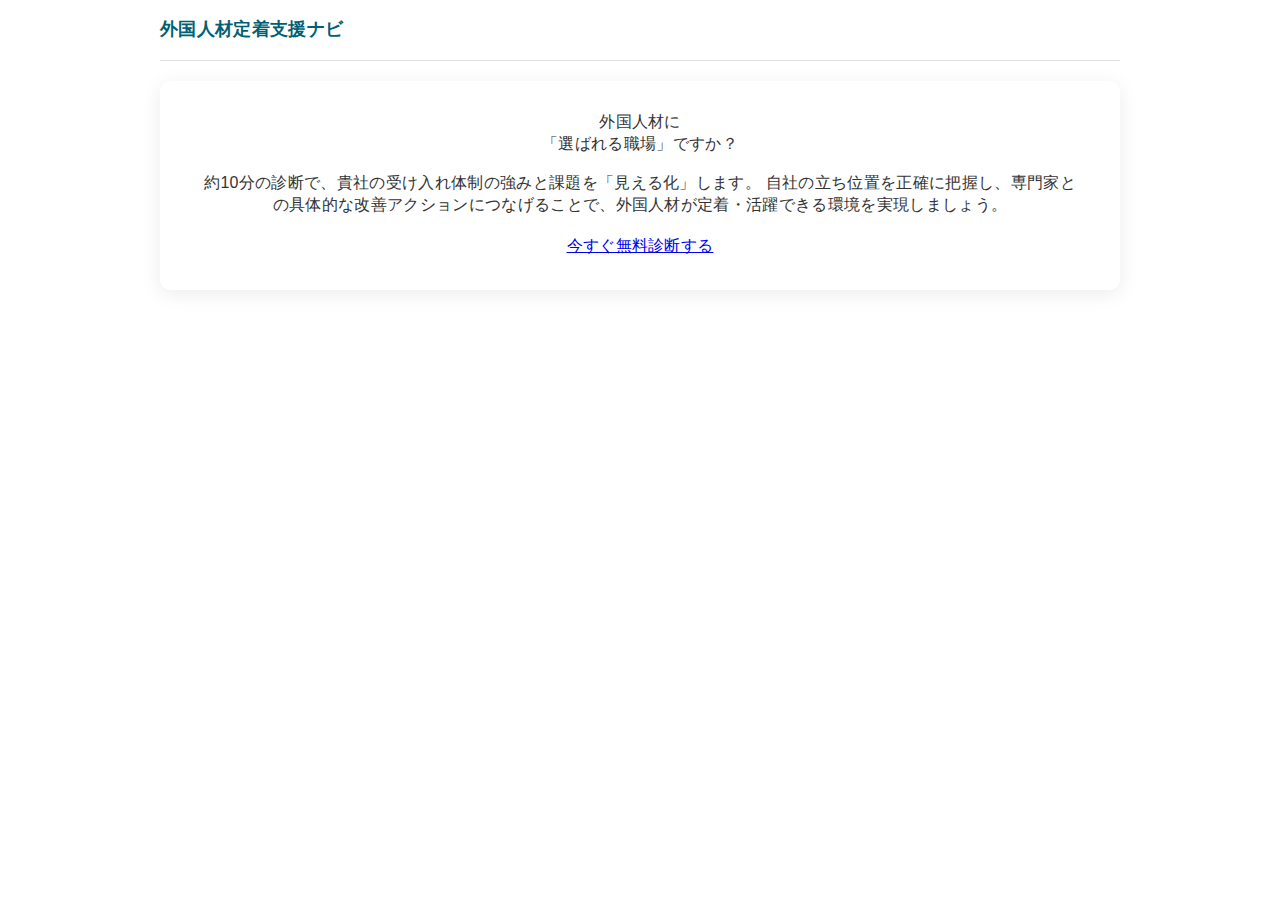
<file: index.html>
<!DOCTYPE html>
<html lang="ja">
<head>
    <meta charset="UTF-8">
    <meta name="viewport" content="width=device-width, initial-scale=1.0">
    <title>外国人材定着支援ナビ</title>
    <link rel="stylesheet" href="style.css">
</head>
<body>
    <div class="page-wrapper">
        <header class="global-header">
            <a href="index.html" class="header-logo">外国人材定着支援ナビ</a>
        </header>

        <div class="container top-container">
            <main class="top-main">
                <p class="catch-copy">
                    外国人材に<br>「選ばれる職場」ですか？
                </p>
                <p class="description">
                    約10分の診断で、貴社の受け入れ体制の強みと課題を「見える化」します。
                    自社の立ち位置を正確に把握し、専門家との具体的な改善アクションにつなげることで、外国人材が定着・活躍できる環境を実現しましょう。
                </p>
                <a href="quiz.html" class="start-button large-button">今すぐ無料診断する</a>
            </main>
        </div>
    </div>
    </body>
</html>
</file>
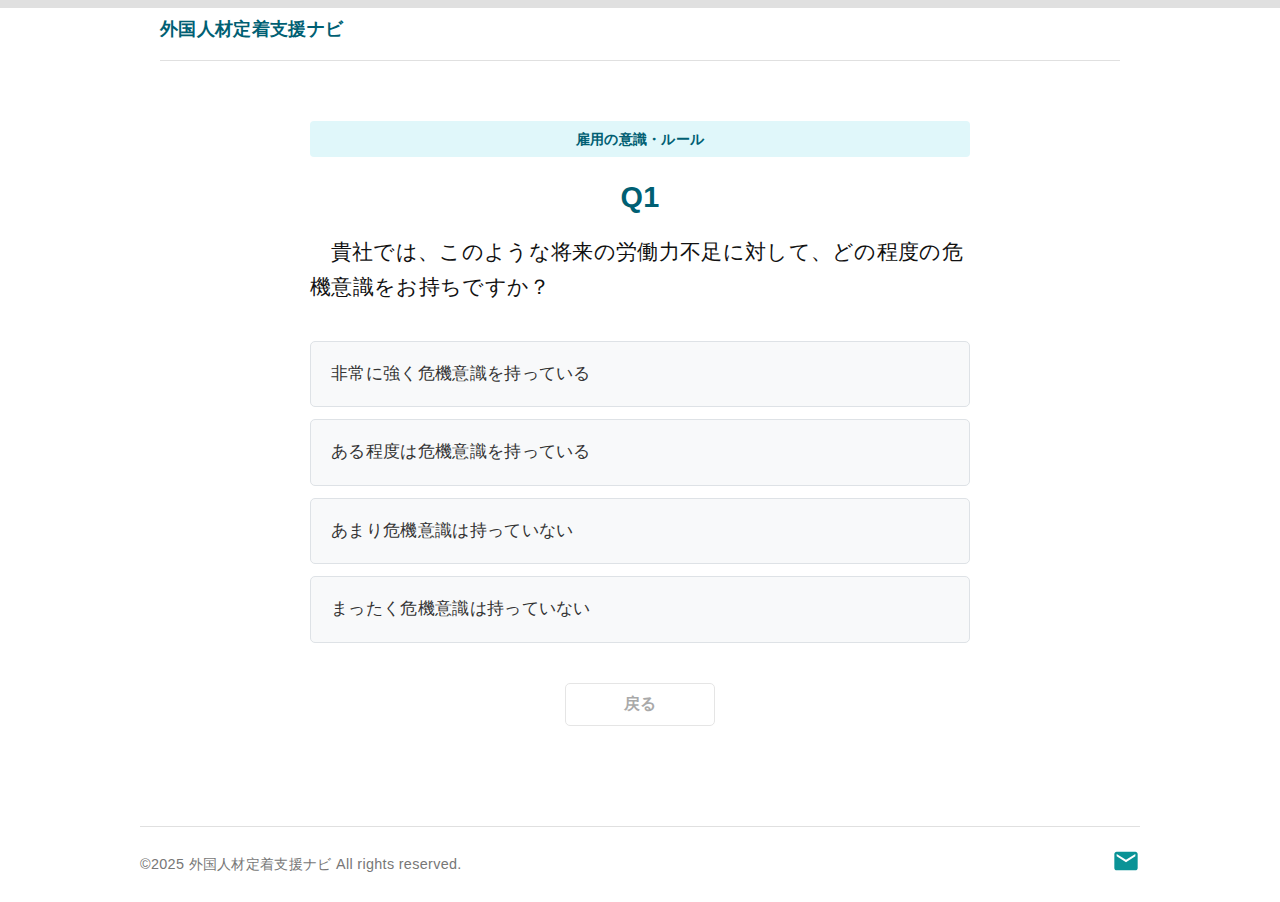
<file: quiz.html>
<!DOCTYPE html>
<html lang="ja">
<head>
    <meta charset="UTF-8">
    <meta name="viewport" content="width=device-width, initial-scale=1.0">
    <title>受け入れ体制診断 - 外国人材定着支援ナビ</title>
    <link rel="stylesheet" href="style.css">
</head>
<body>
    <div class="fixed-progress-bar">
        <div class="fixed-progress" style="width: 0%;"></div>
    </div>

    <div class="page-wrapper">
        <header class="global-header">
            <a href="index.html" class="header-logo">外国人材定着支援ナビ</a>
        </header>

        <div class="quiz-container" id="quiz-area">
            <p class="current-category">カテゴリ読み込み中...</p>
            
            <div class="quiz-content">
                <h2 class="question-number">Q1</h2>
                <p class="question-text">
                    質問テキスト読み込み中...
                </p>
                <div class="choices">
                    </div>
            </div>
            <button class="back-button" id="back-q-button" disabled>戻る</button>
        </div>

        <div class="freetext-container" id="freetext-area" style="display: none;">
            <h2>ご協力ありがとうございます</h2>
            <p class="description">
                最後に、現在貴社が外国人材の受け入れ・定着に関して抱えている、
                具体的なお困りごとや課題があれば自由にご記入ください。
            </p>
            
            <textarea id="freetext-concerns" placeholder="例：採用面接での見極めが難しい、入社後のコミュニケーションがうまくいかない、など" maxlength="500"></textarea>
            
            <button class="next-button" id="show-result-button">診断結果を見る</button>
        </div>
    </div>

    <footer class="global-footer">
        <p>©2025 外国人材定着支援ナビ All rights reserved.</p>
        
        <div class="footer-links">
            <a href="mailto:info@example.com" class="footer-contact-icon" aria-label="お問い合わせ">
                <svg xmlns="http://www.w3.org/2000/svg" viewBox="0 0 24 24" fill="currentColor" width="24" height="24">
                    <path d="M0 0h24v24H0z" fill="none"/>
                    <path d="M20 4H4c-1.1 0-1.99.9-1.99 2L2 18c0 1.1.9 2 2 2h16c1.1 0 2-.9 2-2V6c0-1.1-.9-2-2-2zm0 4l-8 5-8-5V6l8 5 8-5v2z"/>
                </svg>
            </a>
        </div>
    </footer>

    <script src="script.js"></script>
    <script src="header.js"></script> </body>
</html>
</file>
<file: style.css>
/* ===== 1. 基本スタイル ===== */
body {
    font-family: -apple-system, BlinkMacSystemFont, 'Segoe UI', Roboto, 'Helvetica Neue', Arial, 'Hiragino Kaku Gothic ProN', 'Hiragino Sans', Meiryo, sans-serif;
    /* ★ 背景を白に変更 (Coursera風) */
    background-color: #ffffff;
    color: #333;
    margin: 0;
    padding: 0;
    display: flex;
    flex-direction: column;
    align-items: center;
    min-height: 100vh;
    box-sizing: border-box;
    -webkit-font-smoothing: antialiased;
    -moz-osx-font-smoothing: grayscale;
    line-height: 1.7;
    letter-spacing: 0.02em;
}

/* ★ 全ページ共通コンテナ */
.page-wrapper {
    width: 100%;
    max-width: 1000px;
    padding: 0 20px 20px 20px;
    box-sizing: border-box;
    /* ★ flex-grow: 1; を削除 (フッターが本文のすぐ下に来るように変更) */
}

/* ★ 診断・結果ページ用のコンテナスタイル (index.htmlでは不使用) */
.container {
    /* ★★★ 白背景と影を「戻す」 (result.html で使用) ★★★ */
    background-color: #ffffff;
    box-shadow: 0 4px 20px rgba(0, 0, 0, 0.08);
    padding: 30px 40px;
    border-radius: 10px;
    text-align: center;
    width: 100%;
    max-width: 100%;
    margin: 20px 0;
    box-sizing: border-box;
}

h1, h2, h3, h4, h5, p {
    margin: 0 0 1em 0;
    line-height: 1.4;
}

/* ===== 2. 共通ヘッダー ===== */
.global-header {
    width: 100%;
    padding: 15px 0;
    text-align: left;
    max-width: 1000px;
    box-sizing: border-box;
    /* ★ ヘッダー下に境界線を追加 (Coursera風) */
    padding-bottom: 15px;
    border-bottom: 1px solid #e0e0e0;
}
.header-logo {
    font-size: 1.1em;
    font-weight: bold;
    color: #005f73;
    text-decoration: none;
    transition: color 0.2s ease;
}
.header-logo:hover {
    color: #0a9396;
}

/* ===== 3. ★★★ トップページ (hero-section) ★★★ */
.hero-section {
    display: grid;
    grid-template-areas: 
        "text image"
        "btn  image";
    grid-template-columns: 1.5fr 1fr; 
    grid-template-rows: auto auto;    
    align-items: center;
    gap: 20px 40px; 
    padding: 40px 0;
    margin-top: 20px;
    width: 100%;
    box-sizing: border-box;
}

.hero-text {
    grid-area: text; 
    text-align: left;
    padding-right: 0;
    box-sizing: border-box;
}

.hero-catch-copy {
    font-size: 2.2em; 
    font-weight: 900;
    color: #005f73;
    line-height: 1.3;
    margin-bottom: 20px;
    text-align: left; 
}

.hero-description {
    font-size: 1.125em; 
    color: #333;
    margin-bottom: 0; 
    line-height: 1.6; 
    text-align: left; 
}

.hero-cta-button {
    grid-area: btn; 
    justify-self: start; 
    
    background-color: #0a9396; 
    color: white;
    font-size: 1.2em;
    font-weight: bold;
    border: none;
    padding: 15px 35px;
    border-radius: 5px;
    cursor: pointer;
    transition: background-color 0.3s ease, transform 0.2s ease;
    text-decoration: none;
    display: inline-block;
    box-shadow: 0 4px 15px rgba(10, 147, 150, 0.3);
    margin-top: 10px;
}
.hero-cta-button:hover {
    background-color: #005f73; 
    transform: translateY(-2px);
}

.hero-image-placeholder {
    grid-area: image; 
    min-height: 350px;
    background-color: transparent; 
    border-radius: 8px;
    display: flex;
    align-items: center;
    justify-content: center;
    overflow: hidden; 
}

.hero-image-placeholder lottie-player {
    width: 100%;
    height: 100%;
    display: block;
}


/* ===== 4. ★★★ 診断画面 (.quiz-container) ★★★ */
.fixed-progress-bar {
    position: fixed;
    top: 0;
    left: 0;
    width: 100%;
    height: 8px;
    background-color: #e0e0e0;
    z-index: 2000;
}
.fixed-progress {
    height: 100%;
    background-color: #0a9396;
    transition: width 0.3s ease;
}

.quiz-container { 
    max-width: 700px;
    margin: 40px auto;
    padding: 20px;
    text-align: left; 
    box-sizing: border-box;
}

.current-category {
    font-size: 0.9em; font-weight: bold; color: #005f73; text-align: center;
    margin-bottom: 20px; padding: 8px; background-color: #e0f7fa; border-radius: 4px;
}

.quiz-content {
    min-height: 350px;
    display: flex;
    flex-direction: column;
}
.question-number { 
    font-size: 1.8em; 
    color: #005f73; 
    margin-bottom: 10px; 
    text-align: center;
}
.question-text {
    font-size: 1.3em;
    line-height: 1.7;
    margin-bottom: 30px;
    min-height: 4em;
    display: flex;
    align-items: center;
    color: #111;
    text-align: left;
    text-indent: 1em;
    width: 100%;
}
.choices { 
    display: flex; 
    flex-direction: column; 
    gap: 12px; 
    width: 100%;
}

.choice-item { position: relative; }

.choice-item label {
    display: block;
    background-color: #f8f9fa; 
    border: 1px solid #dee2e6;
    border-radius: 5px; 
    padding: 18px 20px;
    cursor: pointer; 
    transition: background-color 0.3s, border-color 0.3s, transform 0.2s ease, padding 0.1s ease;
    text-align: left;
    width: 100%;
    box-sizing: border-box;
}
.choice-item input[type="radio"] { 
    position: absolute; opacity: 0; width: 0; height: 0;
}
.choice-item label span {
    flex-grow: 1; line-height: 1.7; font-size: 1.05em; color: #333;
}
.choice-item label:hover { 
    background-color: #e0f7fa; border-color: #0a9396; transform: translateY(-2px);
}
.choice-item label.choice-selected,
.choice-item input[type="radio"]:checked + label {
    background-color: #f0fafa;
    border-color: #0a9396;
    border-width: 2px;
    font-weight: bold;
    padding: 17px 19px;
}


/* ===== 5. ★★★ 自由記述欄 (.freetext-container) ★★★ */
.freetext-container { 
    max-width: 700px;
    margin: 40px auto;
    padding: 20px;
    box-sizing: border-box;
    text-align: left; 
}
.freetext-container h2 {
    font-size: 1.8em; color: #005f73; text-align: center; margin-bottom: 20px;
}
.freetext-container p.description {
    font-size: 1.3em; line-height: 1.7; color: #111;
    text-align: left; text-indent: 1em; margin-bottom: 30px; font-weight: normal;
}
.freetext-container textarea {
    width: 100%; min-height: 150px; box-sizing: border-box; padding: 10px;
    border: 1px solid #dee2e6; border-radius: 5px;
    font-size: 1em; font-family: inherit; margin-bottom: 20px; line-height: 1.7;
}

.next-button {
    background-color: #0a9396; color: white; font-size: 1.1em; font-weight: bold;
    border: none; padding: 12px 30px; border-radius: 5px; cursor: pointer;
    transition: background-color 0.3s ease; display: block; margin: 20px auto 0;
    width: 200px; text-align: center; text-decoration: none;
}
.next-button:hover { background-color: #005f73; }

.back-button {
    background-color: #ffffff; color: #555; font-size: 1em; font-weight: bold;
    border: 1px solid #ccc; padding: 10px 25px; border-radius: 5px;
    cursor: pointer; transition: background-color 0.3s ease, border-color 0.3s ease;
    display: block; margin: 40px auto 0; width: 150px; text-align: center;
}
.back-button:hover:not(:disabled) { background-color: #f8f9fa; border-color: #999; }
.back-button:disabled { opacity: 0.5; cursor: not-allowed; }


/* ===== 6. ★★★ 結果表示画面 (.result-container) ★★★ */
.result-container { 
    max-width: 100%; padding: 0;
}
.result-banner {
    padding: 30px 40px; border-radius: 10px 10px 0 0; color: white;
    text-align: center; margin-bottom: 30px;
}
.result-banner p { font-size: 1.3em; font-weight: bold; margin: 0 0 10px 0; }
.result-banner h3 {
    font-size: 3.0em; font-weight: 900; margin: 0;
    font-variant-numeric: tabular-nums;
}

.overall-result-area { margin-bottom: 40px; padding: 0 30px; }
.chart-container {
    min-width: 350px; width: 100%; max-width: 600px; height: 400px;
    margin: 30px auto; position: relative;
}
#radar-chart { max-width: 100%; max-height: 100%; }

.overall-comment {
    background-color: #f8f9fa; border: 1px solid #dee2e6; border-radius: 8px;
    padding: 20px; text-align: left;
}
.overall-comment h4 {
    color: #005f73; margin-bottom: 10px; font-size: 1.2em;
    border-bottom: 1px solid #ccc; padding-bottom: 5px;
}
#overall-comment-text { font-size: 1em; line-height: 1.7; margin-bottom: 0; text-indent: 1em; }
#overall-comment-text strong { color: inherit; font-weight: 900; }


/* ===== 6b. 詳細結果（アコーディオン） ===== */
.detailed-results-section { padding: 0 30px; }
.detailed-results-section h4 {
    border-bottom: 2px solid #005f73; padding-bottom: 5px; margin-bottom: 20px; font-size: 1.3em;
}
.result-card {
    background-color: #ffffff; border: 1px solid #dee2e6; border-radius: 8px;
    margin-bottom: 15px; box-shadow: 0 2px 8px rgba(0,0,0,0.05); 
    overflow: hidden; transition: all 0.3s ease;
}
.card-header {
    display: flex; align-items: center; padding: 15px 40px 15px 20px;
    background-color: #f8f9fa; border-bottom: 1px solid #dee2e6;
    cursor: pointer; position: relative; transition: background-color 0.2s ease;
}
.result-card:not(.is-open) .card-header:hover { background-color: #f0f0f0; }
.card-header::after {
    content: '▼'; font-size: 1em; color: #777; position: absolute;
    right: 20px; top: 50%; transform: translateY(-50%) rotate(0deg);
    transition: transform 0.3s ease-out;
}
.result-card.is-open .card-header::after { transform: translateY(-50%) rotate(180deg); }

.card-header .title-block { flex-grow: 1; text-align: left; }
.card-header .category-name { font-weight: bold; font-size: 1.2em; color: #005f73; margin: 0; }
.card-header .rank-block {
    font-size: 1.1em; font-weight: bold; padding: 5px 0px;
    border-radius: 5px; color: #333; white-space: nowrap;
}
.card-header .rank-percentage { font-size: 0.9em; font-weight: normal; color: #555; margin-left: 8px; }
.card-header .rank-block-na { font-size: 1.1em; font-weight: normal; color: #777; padding: 5px 0; margin-left: 15px; }

.card-body { 
    padding: 0; max-height: 0; overflow: hidden;
    transition: max-height 0.4s ease-out, padding 0.4s ease-out;
}
.result-card.is-open .card-body {
    max-height: 1500px; padding: 10px 0; transition: max-height 0.6s ease-in, padding 0.4s ease-in;
}

.answer-detail-list { list-style-type: none; padding: 0; margin: 0; }
.answer-item {
    display: flex; justify-content: space-between; align-items: flex-start;
    padding: 12px 20px; border-bottom: 1px solid #f0f0f0; gap: 15px;
    cursor: pointer; transition: background-color 0.2s ease;
}
.answer-label {
    font-weight: bold; font-size: 0.95em; color: #333;
    flex: 0 0 140px; text-align: left; line-height: 1.5; margin: 0;
}
.answer-row {
    flex-grow: 1; display: flex; justify-content: space-between;
    align-items: flex-start; gap: 15px;
}
.answer-choice {
    font-size: 0.9em; color: #555; flex-grow: 1; padding: 0; text-align: left; line-height: 1.5;
}
.answer-rank, .answer-rank-na {
    font-size: 0.95em; font-weight: bold; flex-shrink: 0; min-width: 60px;
    text-align: center; padding: 2px 5px; box-sizing: border-box; line-height: 1.5;
}
.answer-item.rank-d-highlight {
    background-color: #fff5f5; border-left: 4px solid #dc3545; padding-left: 16px;
}
.answer-item:last-child { border-bottom: none; }
.answer-item:hover { background-color: #f8f9fa; }

.concerns-section { padding: 0 30px; margin-bottom: 30px; }
.concerns-section .inner-box {
    text-align: left; background-color: #fdfaee; border: 1px solid #faeac7;
    border-radius: 8px; padding: 20px 25px;
}
.concerns-section h4 { color: #005f73; margin-bottom: 10px; }
#concerns-text { font-size: 1em; line-height: 1.7; margin: 0; white-space: pre-wrap; }

/* ランク別バナー色 */
.rank-bg-s { background-color: #28a745; }
.rank-bg-a { background-color: #28a745; }
.rank-bg-b { background-color: #0a9396; }
.rank-bg-c { background-color: #dc3545; }
.rank-bg-d { background-color: #dc3545; }


/* ===== 7. モーダル（ポップアップ） ===== */
.modal-overlay {
    position: fixed; top: 0; left: 0; width: 100%; height: 100%;
    background-color: rgba(0, 0, 0, 0.6);
    /* ★★★ 初期状態を display: none に変更 (×残りを防止) ★★★ */
    display: none; 
    justify-content: center; align-items: center;
    z-index: 1000;
    /* transition は display では効かないため削除 */
}
.modal-overlay.visible { 
    display: flex; /* visibleクラスがついたら flex で表示 */
}

.modal-content {
    background-color: #ffffff; padding: 30px; border-radius: 8px;
    box-shadow: 0 4px 20px rgba(0, 0, 0, 0.2); width: 90%; max-width: 600px;
    text-align: left;
}
.modal-header {
    display: flex; justify-content: space-between; align-items: center;
    border-bottom: 1px solid #dee2e6; padding-bottom: 15px; margin-bottom: 20px;
}
.modal-header h4 { color: #005f73; font-size: 1.3em; margin: 0; }
.modal-close-button {
    font-size: 1.8em; font-weight: bold; color: #aaa; background: none;
    border: none; cursor: pointer; line-height: 1;
}
.modal-close-button:hover { color: #333; }
.modal-body p { font-size: 1.1em; line-height: 1.7; margin: 0; }


/* ===== 8. 結果フッターボタン ===== */
.result-footer-buttons {
    display: flex; justify-content: space-between; align-items: center;
    margin-top: 40px; border-top: 1px solid #eee; padding: 30px;
}
.result-footer-buttons .next-button { margin: 0; }
.result-footer-buttons .back-button {
    margin: 0; background-color: #005f73; border-color: #005f73;
    color: white; font-size: 1em; padding: 12px 30px;
}
.result-footer-buttons .back-button:hover:not(:disabled) { background-color: #0a9396; }


/* ===== 9. 印刷時スタイル ===== */
@media print {
    body { padding: 0; margin: 0; }
    .page-wrapper { padding: 0; margin: 0; width: 100%; max-width: 100%; }
    .container { box-shadow: none; border: none; width: 100%; padding: 0; margin: 0; }
    .global-header, .result-footer-buttons, .modal-overlay, .global-footer, .fixed-progress-bar { display: none !important; }
    .hero-section { box-shadow: none; padding: 0; }
    .hero-image-placeholder { display: none; }
    .result-banner { padding: 20px; border-radius: 0; color: #000; background-color: #f4f7f6 !important; }
    .result-banner #score-value, .result-banner #rank-text { color: #000; }
    .card-body { max-height: none !important; display: block !important; padding: 0; }
    .card-header::after { display: none; }
    .overall-result-area, .detailed-results-section, .concerns-section { padding: 0; }
    .chart-container { height: 350px; }
    .result-card, .answer-item { page-break-inside: avoid; }
    .concerns-section { page-break-before: auto; }
}

/* ===== 10. フッター ===== */
.global-footer {
    width: 100%; max-width: 1000px; margin: 20px auto 0 auto; padding: 20px 0;
    box-sizing: border-box; color: #777; font-size: 0.9em; border-top: 1px solid #e0e0e0;
    display: flex; justify-content: space-between; align-items: center;
    flex-wrap: wrap; gap: 10px;
}
.global-footer p { margin: 0; }
.footer-links { display: flex; gap: 15px; }
.footer-contact-icon { color: #0a9396; text-decoration: none; display: block; }
.footer-contact-icon svg { width: 28px; height: 28px; transition: opacity 0.2s ease; }
.footer-contact-icon:hover { color: #005f73; opacity: 0.8; }


/* ===== 11. ★★★ スマホレスポンシブ ★★★ */
@media (max-width: 768px) {
    .container { padding: 20px; }
    
    /* --- トップページ (Grid解除 -> Flex縦積み) --- */
    .hero-section {
        display: flex; 
        flex-direction: column; 
        gap: 30px; 
        padding: 30px 0px; 
    }
    .hero-text {
        order: 1; 
        text-align: center; 
        padding-right: 0; 
    }
    .hero-catch-copy {
        font-size: 1.8em; 
        text-align: left; 
    }
    .hero-description {
        font-size: 1.0em; 
        text-align: left; 
        text-indent: 1em; 
    }
    .hero-image-placeholder {
        order: 2; 
        min-height: 300px; 
        height: 300px; 
        width: 100%;
    }
    .hero-image-placeholder lottie-player {
        height: 300px; 
    }
    .hero-cta-button {
        order: 3;
        justify-self: center; 
        font-size: 1.1em; 
        padding: 15px 30px; 
    }

    /* --- 診断ページ --- */
    .quiz-container { width: 100%; padding: 10px; margin-top: 20px; }
    .question-text { font-size: 1.2em; }
    .choice-item label { padding: 15px; font-size: 1.0em; }
    .choice-item input[type="radio"]:checked + label,
    .choice-item label.choice-selected { padding: 14px; }
    .back-button { width: 150px; }
    .freetext-container { width: 100%; padding: 10px; margin-top: 20px; }
    .freetext-container h2 { font-size: 1.6em; }
    .freetext-container p.description { font-size: 1.2em; }

    /* --- 結果ページ --- */
    .result-container { padding: 0; }
    .result-banner { padding: 20px; margin-bottom: 20px; }
    .result-banner #score-value { font-size: 2.5em; }
    .overall-result-area { padding: 0 20px; }
    .chart-container { height: 300px; min-width: 0; }
    
    .detailed-results-section { padding: 0 20px; }
    .card-header { padding: 12px 40px 12px 15px; }
    .card-header .category-name { font-size: 1.1em; }
    
    .answer-item {
        display: block; /* ★ スマホでは縦積み */
        padding: 10px 15px;
    }
    .answer-label {
        display: block; flex: none; width: 100%;
        font-size: 1.0em; margin-bottom: 8px; 
    }
    .answer-row {
        /* ★ スマホでも選択肢とランクは横並び */
        display: flex; justify-content: space-between; align-items: center; gap: 15px;
    }
    .answer-choice { flex-grow: 1; font-size: 0.95em; text-align: left; }
    .answer-rank, .answer-rank-na { flex-shrink: 0; min-width: 50px; text-align: right; }

    .concerns-section { padding: 0 20px; margin-bottom: 20px; }

    .result-footer-buttons {
        padding: 20px; 
        flex-direction: column; /* ★ ボタン縦積み */
        gap: 15px;
    }
    .result-footer-buttons .back-button,
    .result-footer-buttons .next-button {
        width: 100%; 
        box-sizing: border-box; 
        margin: 0;
    }

    .global-footer { flex-direction: column; gap: 15px; }
}
</file>
